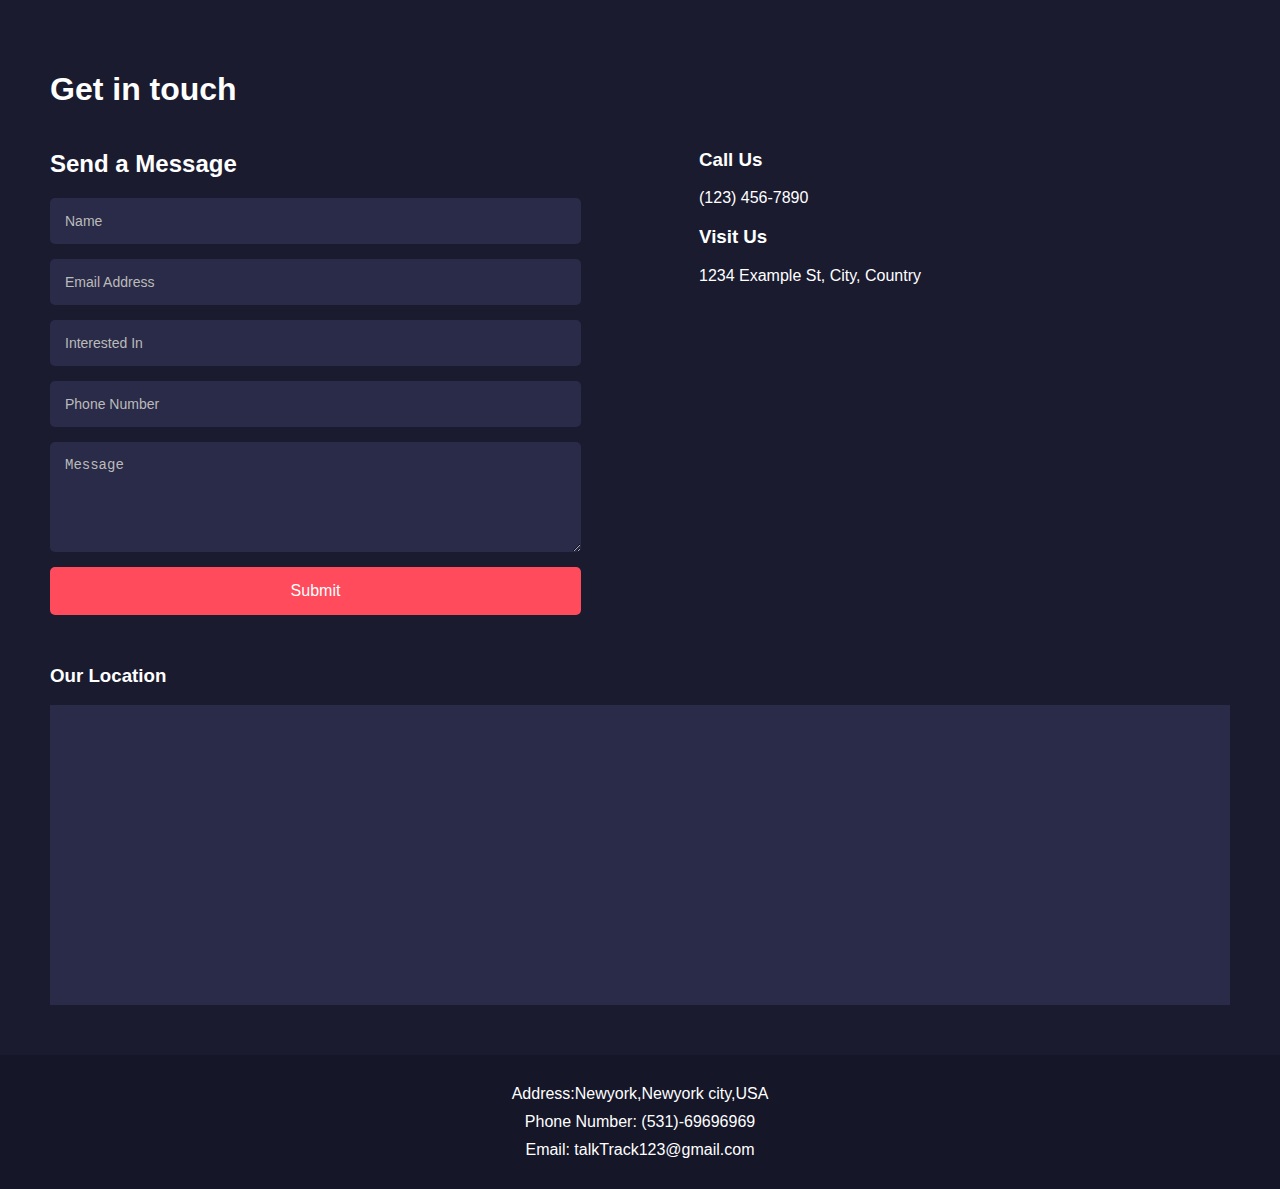
<file: new_solo_project/contact.html>
<!DOCTYPE html>
<html lang="en">
<head>
    <meta charset="UTF-8">
    <meta name="viewport" content="width=device-width, initial-scale=1.0">
    <title>Contact Page</title>
    <link rel="stylesheet" href="contact.css">
</head>
<body>
    <section class="contact">
        <h1>Get in touch</h1>
        <div class="contact-container">
            <div class="form-section">
                <h2>Send a Message</h2>
                <form>
                    <input type="text" placeholder="Name" required>
                    <input type="email" placeholder="Email Address" required>
                    <input type="text" placeholder="Interested In" required>
                    <input type="text" placeholder="Phone Number" required>
                    <textarea placeholder="Message" rows="5"></textarea>
                    <button type="submit">Submit</button>
                </form>
            </div>
            <div class="contact-info">
                <h3>Call Us</h3>
                <p>(123) 456-7890</p>
                <h3>Visit Us</h3>
                <p>1234 Example St, City, Country</p>
            </div>
        </div>
        <div class="map-section">
            <h3>Our Location</h3>
            <div class="map-embed">
                <!-- Embed Google Map here -->
                <iframe 
                src="https://www.google.com/maps/embed?pb=!1m18!1m12!1m3!1d3153.835434509311!2d144.96305771590642!3d-37.8136277425796!2m3!1f0!2f0!3f0!3m2!1i1024!2i768!4f13.1!3m3!1m2!1s0x6ad642af0f11fd81%3A0xf577d1f60c5b1a1!2sFederation%20Square!5e0!3m2!1sen!2sus!4v1620676514892!5m2!1sen!2sus" 
                width="100%" 
                height="300" 
                style="border:0;" 
                allowfullscreen="" 
                loading="lazy">
            </iframe>
            </div>
        </div>
    </section>
    
    <footer>
        <div class="footer-content">
            <p>Address:Newyork,Newyork city,USA</p>
            <p>Phone Number: (531)-69696969</p>
            <p>Email: talkTrack123@gmail.com</p>
        </div>
    </footer>
</body>
</html>
</file>
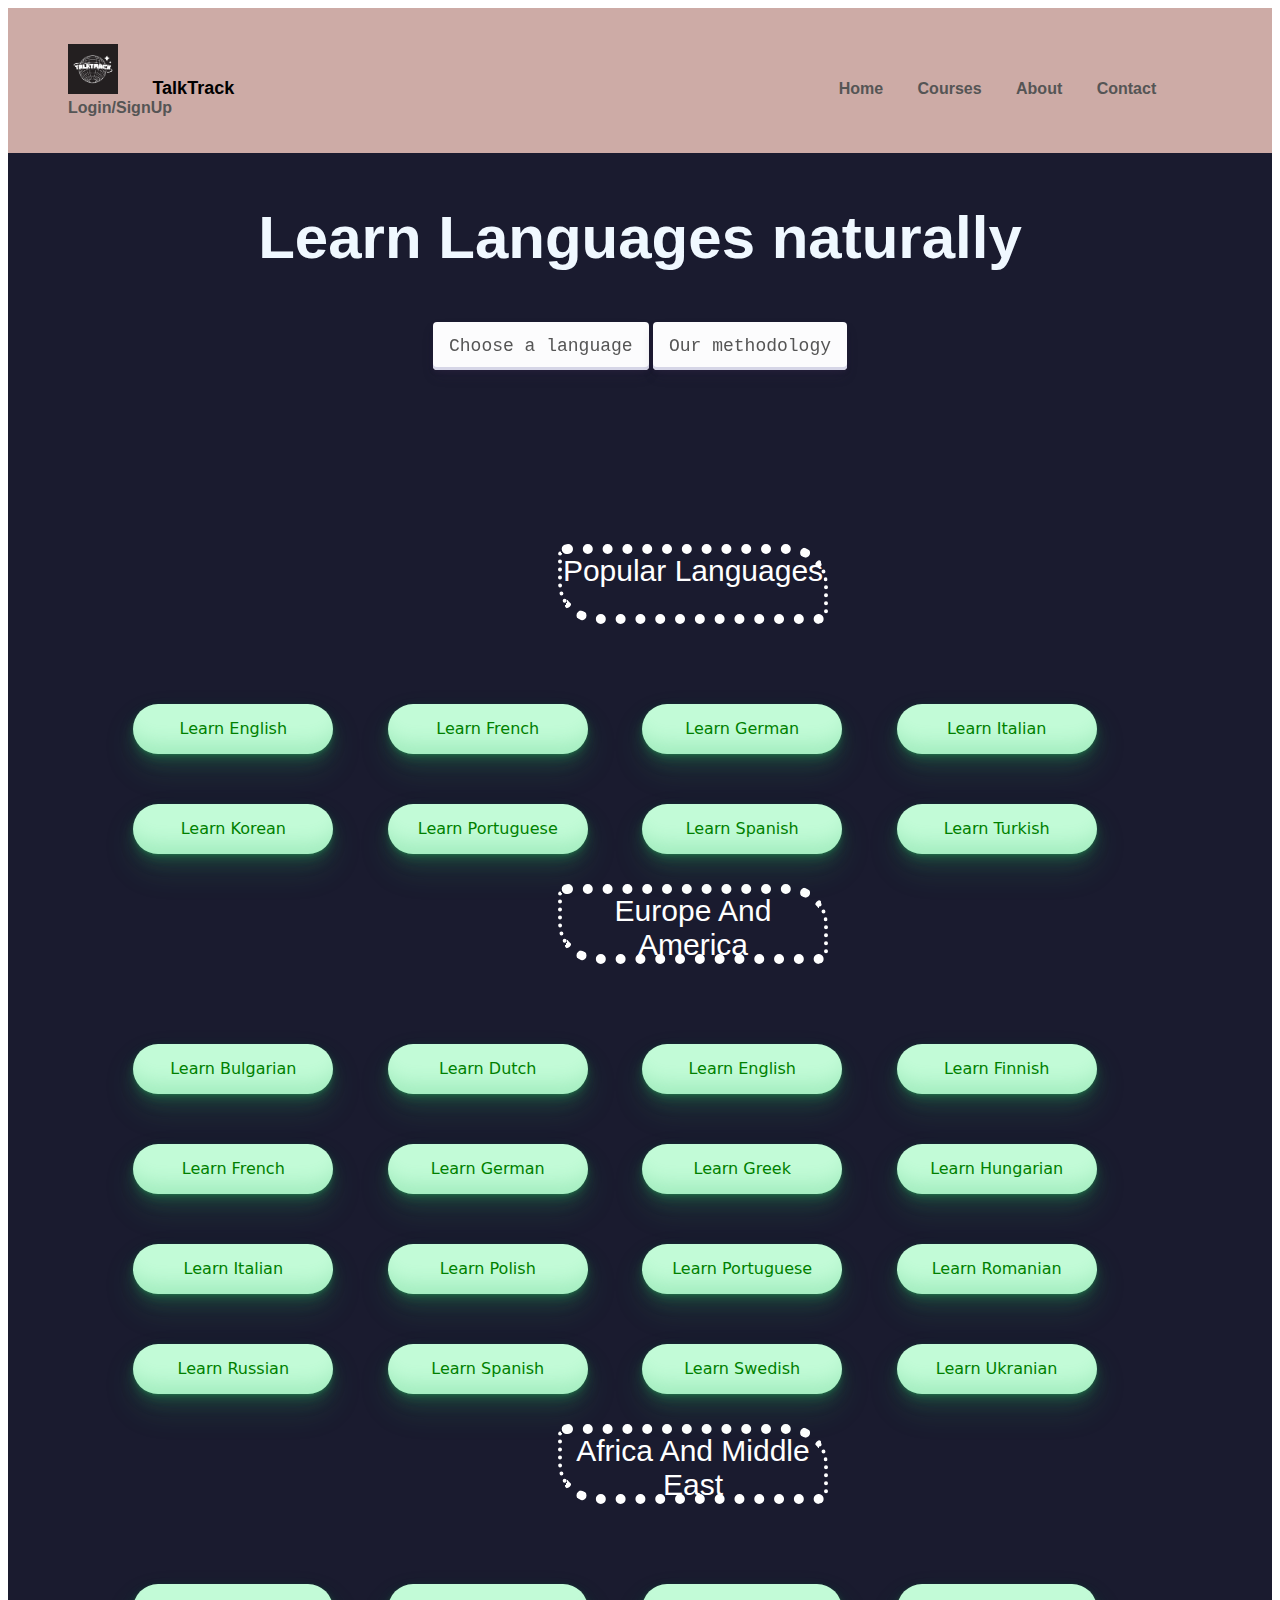
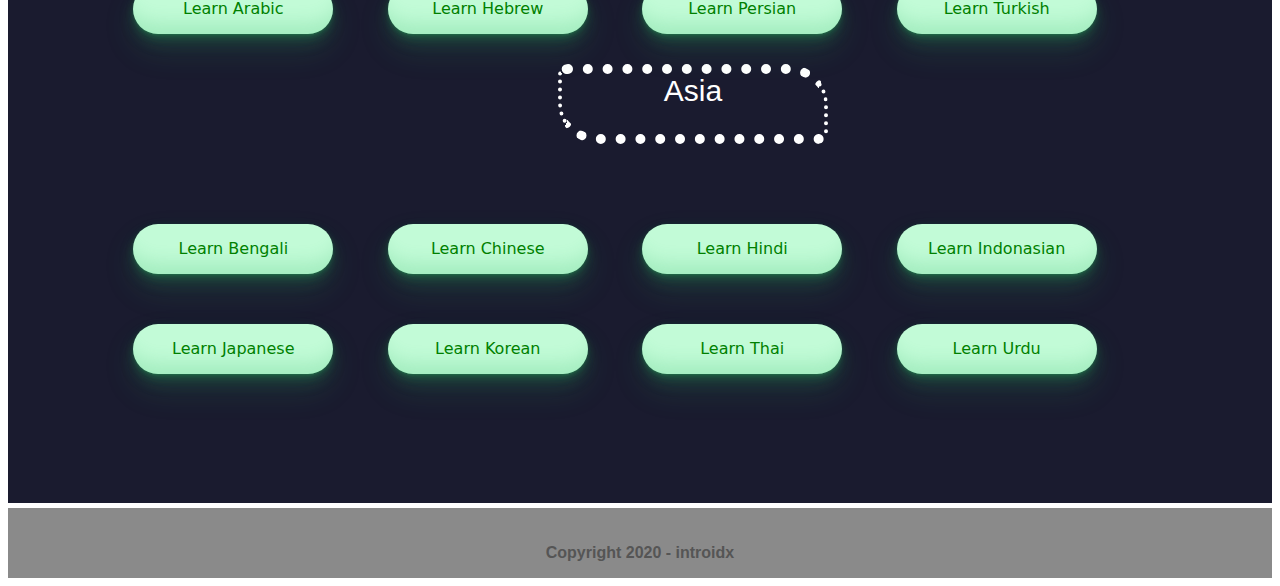
<file: new_solo_project/courses.html>
<!DOCTYPE html>
<html lang="en">
<head>
    <meta charset="UTF-8">
    <meta name="viewport" content="width=device-width, initial-scale=1.0">
    <title>Document</title>
    <link rel="stylesheet" href="courses.css">
</head>
<body>
    <div class="header">
        <div class="container">
          <div class="navbar">
            <nav>
              <ul id="MenuItems">
                <li id="logo"><img src="Black And White Globe Y2k Streetwear Logo.png" alt="TalkTrack Logo" style="height: 50px; width: 50px; margin-left: 0px;"></li>
                <li id="Tittle" style="margin-right: 600px; font-size: large; font-weight: bolder;">TalkTrack</li>
                <li><a href="index.html">Home</a></li>
                <li><a href="courses.html" target="_blank">Courses</a></li>
                <li><a href="about.html" target="_blank">About</a></li>
                <li><a href="contact.html" target="_blank">Contact</a></li>
                <li><a href="signup.html" target="_blank">Login/SignUp</a></li>
                <!-- TODo: 22:20 -->
          </div>
        </div>
    </div>
    <div class="main" id="Main_Courses">
        <h2 style="text-align: center; padding-top: 50px; font-size: 60px; color: aliceblue;">Learn Languages naturally</h2>
        <div class="Main_Button" style="text-align: center;">
            <button style="text-decoration: none !important;" class="button-66" id="button-66" role="button"><a href="#Boxxx">Choose a language</a></button>
            <button class="button-66" id="button-66" role="button"><a href="#Boxxx">Our methodology</a></button>
        </div>
        <br><br><br><br><br><br><br><br>
        <p id="Boxxx" class="Box" style="text-align: center; font-size: 30px;">Popular Languages</p> 
        <div id="Languages" style="text-align: center;">
            <div>
                <button class="button-33" id="button-33" role="button">Learn English</button>
                <button class="button-33" id="button-33" role="button">Learn French</button>
                <button class="button-33" id="button-33" role="button">Learn German</button>
                <button class="button-33" id="button-33" role="button">Learn Italian</button>
            </div>
            <div>
                <button class="button-33" id="button-33" role="button">Learn Korean</button>
                <button class="button-33" id="button-33" role="button">Learn Portuguese</button>
                <button class="button-33" id="button-33" role="button">Learn Spanish</button>
                <button class="button-33" id="button-33" role="button">Learn Turkish</button>
            </div>
            <p class="Box" style="text-align: center; font-size: 30px;">Europe And America</p>
            <div>
                <button class="button-33" id="button-33" role="button">Learn Bulgarian</button>
                <button class="button-33" id="button-33" role="button">Learn Dutch</button>
                <button class="button-33" id="button-33" role="button">Learn English</button>
                <button class="button-33" id="button-33" role="button">Learn Finnish</button>
            </div>
            <div>
                <button class="button-33" id="button-33" role="button">Learn French</button>
                <button class="button-33" id="button-33" role="button">Learn German</button>
                <button class="button-33" id="button-33" role="button">Learn Greek</button>
                <button class="button-33" id="button-33" role="button">Learn Hungarian</button>
            </div>
            <div>
                <button class="button-33" id="button-33" role="button">Learn Italian</button>
                <button class="button-33" id="button-33" role="button">Learn Polish</button>
                <button class="button-33" id="button-33" role="button">Learn Portuguese</button>
                <button class="button-33" id="button-33" role="button">Learn Romanian</button>
            </div>
            <div>
                <button class="button-33" id="button-33" role="button">Learn Russian</button>
                <button class="button-33" id="button-33" role="button">Learn Spanish</button>
                <button class="button-33" id="button-33" role="button">Learn Swedish</button>
                <button class="button-33" id="button-33" role="button">Learn Ukranian</button>
            </div>
            <p class="Box" style="text-align: center; font-size: 30px;">Africa And Middle East</p>
            <div>
                <button class="button-33" id="button-33" role="button">Learn Arabic</button>
                <button class="button-33" id="button-33" role="button">Learn Hebrew</button>
                <button class="button-33" id="button-33" role="button">Learn Persian</button>
                <button class="button-33" id="button-33" role="button">Learn Turkish</button>
            </div>
            <p class="Box" style="text-align: center; font-size: 30px;">Asia</p>
            <div>
                <button class="button-33" id="button-33" role="button">Learn Bengali</button>
                <button class="button-33" id="button-33" role="button">Learn Chinese</button>
                <button class="button-33" id="button-33" role="button">Learn Hindi</button>
                <button class="button-33" id="button-33" role="button">Learn Indonasian</button>
            </div>
            <div>
                <button class="button-33" id="button-33" role="button">Learn Japanese</button>
                <button class="button-33" id="button-33" role="button">Learn Korean</button>
                <button class="button-33" id="button-33" role="button">Learn Thai</button>
                <button class="button-33" id="button-33" role="button">Learn Urdu</button>
            </div>
        </div>
    </div>
    <footer>
        <p class="copyright" id="copyright-text">Copyright 2020 - introidx</p>
    </footer>
</body>
</html>
</file>
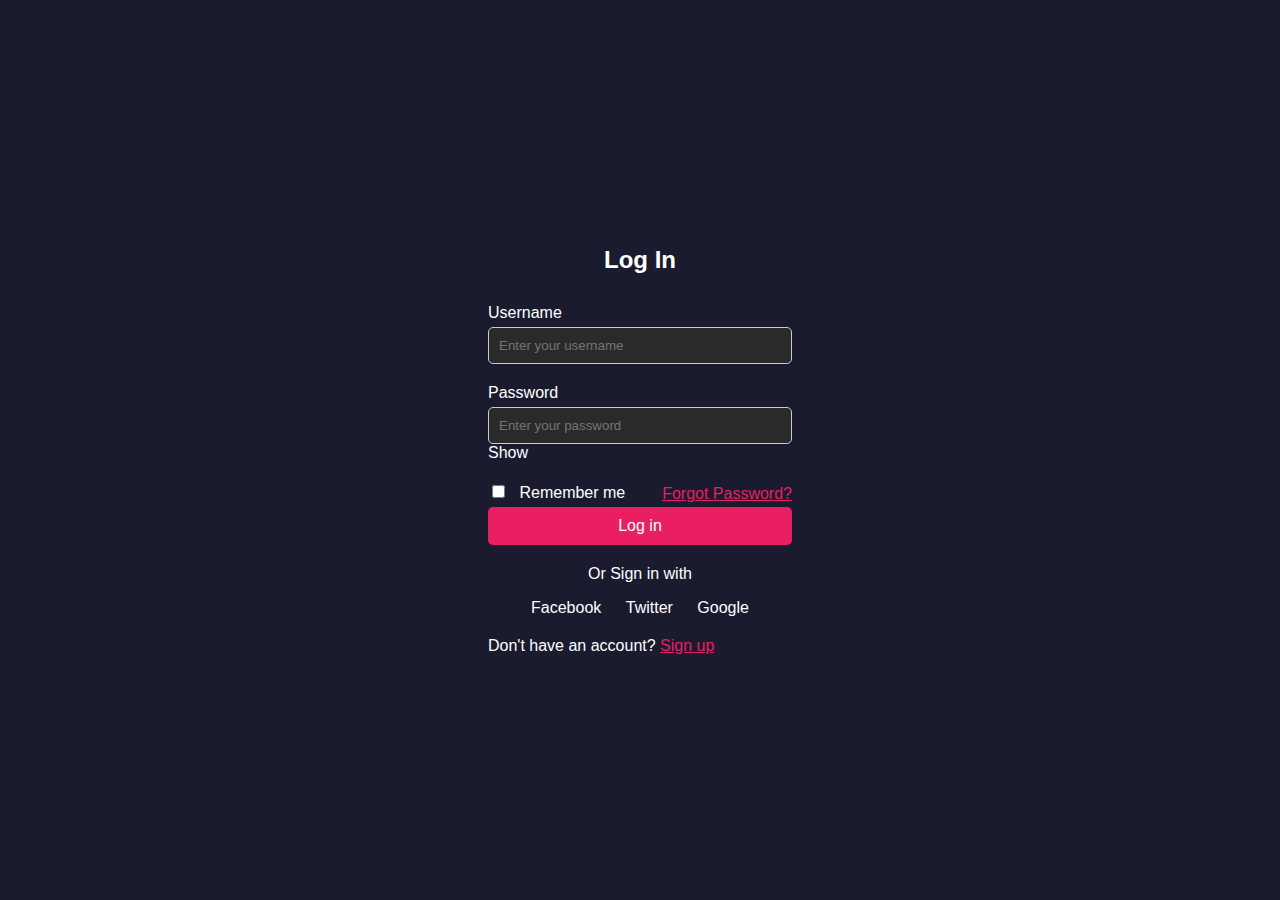
<file: new_solo_project/login.html>
<!DOCTYPE html>
<html lang="en">
<head>
    <meta charset="UTF-8">
    <meta name="viewport" content="width=device-width, initial-scale=1.0">
    <title>Document</title>
    <link rel="stylesheet" href="login.css">
</head>
<body>
    <div class="form-container login-container">
        <form>
            <h1>Log In</h1>
            <div class="input-group">
                <label for="username">Username</label>
                <input type="text" id="username" placeholder="Enter your username" required>
            </div>
            <div class="input-group">
                <label for="password">Password</label>
                <input type="password" id="password" placeholder="Enter your password" required>
                <span class="show-password">Show</span>
            </div>
            <div class="options">
                <label>
                    <input type="checkbox"> Remember me
                </label>
                <a href="#" class="forgot-password">Forgot Password?</a>
            </div>
            <button type="submit">Log in</button>
            <div class="social-signin">
                <p>Or Sign in with</p>
                <div class="social-icons">
                    <a href="https://www.facebook.com/login/" class="facebook">Facebook</a>
                    <a href="https://x.com/i/flow/login" class="">Twitter</a>
                    <a href="https://accounts.google.com/lifecycle/steps/signup/name?ddm=1&dsh=S1107468799:1728103201642547&flowEntry=SignUp&flowName=GlifWebSignIn&TL=APps6eabaUP_0c2HOy8k9ZZPp0mxbtGpHWbqrJx5vt9-7oI5sSxM6Vg44rnQ_mxX" class="google">Google</a>
                </div>
            </div>
            <p>Don't have an account? <a href="signup.html">Sign up</a></p>
        </form>
    </div>

</body>
</html>
</file>
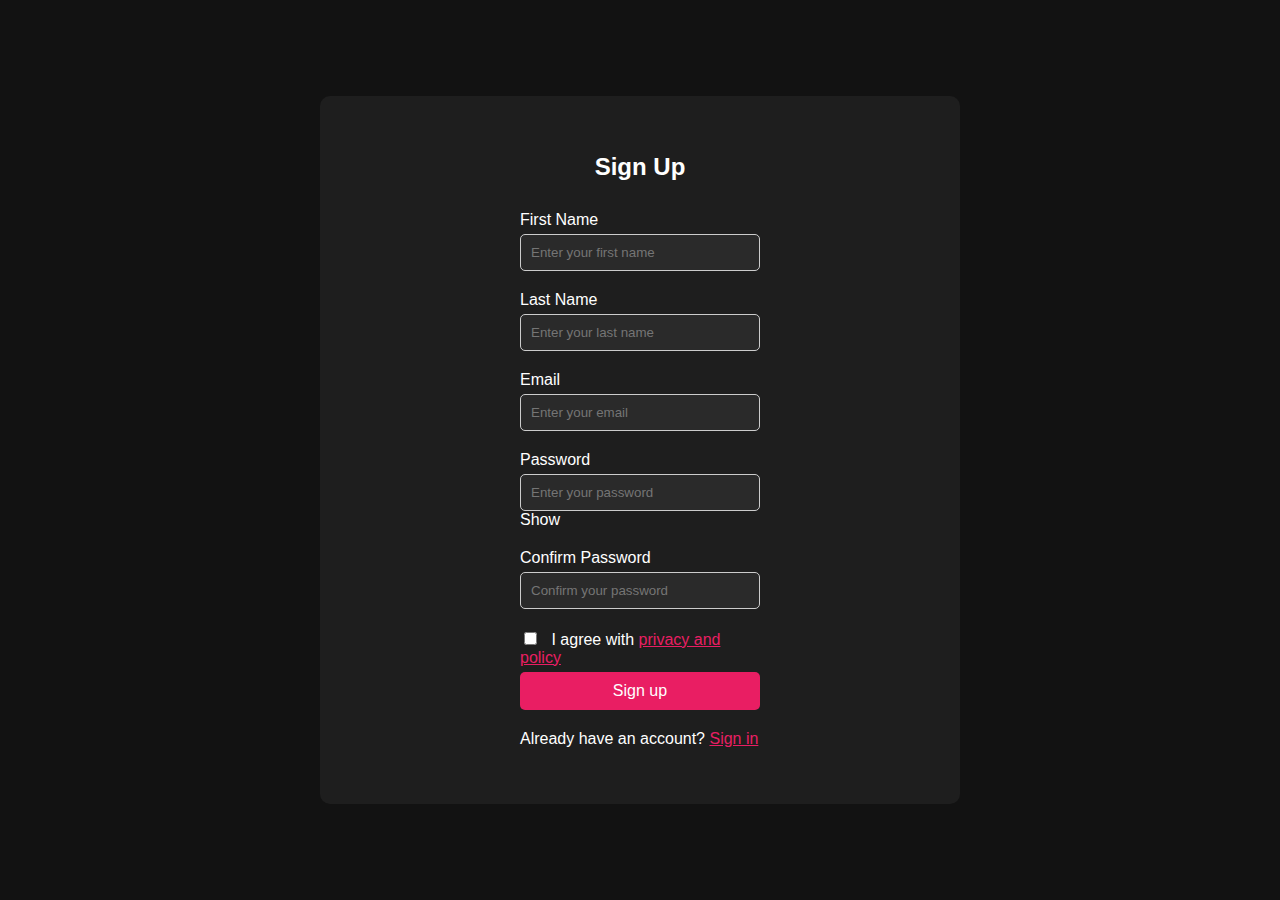
<file: new_solo_project/signup.html>
<!DOCTYPE html>
<html lang="en">
<head>
    <meta charset="UTF-8">
    <meta name="viewport" content="width=device-width, initial-scale=1.0">
    <title>Login and Sign Up</title>
    <link rel="stylesheet" href="signup.css">
</head>
<body>
    <div class="container">
      
        <div class="form-container signup-container">
            <form>
                <h1>Sign Up</h1>
                <div class="input-group">
                    <label for="first-name">First Name</label>
                    <input type="text" id="first-name" placeholder="Enter your first name" required>
                </div>
                <div class="input-group">
                    <label for="last-name">Last Name</label>
                    <input type="text" id="last-name" placeholder="Enter your last name" required>
                </div>
                <div class="input-group">
                    <label for="email">Email</label>
                    <input type="email" id="email" placeholder="Enter your email" required>
                </div>
                <div class="input-group">
                    <label for="signup-password">Password</label>
                    <input type="password" id="signup-password" placeholder="Enter your password" required>
                    <span class="show-password">Show</span>
                </div>
                <div class="input-group">
                    <label for="confirm-password">Confirm Password</label>
                    <input type="password" id="confirm-password" placeholder="Confirm your password" required>
                    
                </div>
                <div class="options">
                    <label>
                        <input type="checkbox" required> I agree with <a href="#">privacy and policy</a>
                    </label>
                </div>
                <button type="submit">Sign up</button>
                <p>Already have an account? <a href="login.html" >Sign in</a></p>
            </form>
        </div>
    </div>
</body>
</html>
</file>
<file: new_solo_project/contact.css>
body {
    font-family: Arial, sans-serif;
    background-color: #1a1b2f;
    color: #fff;
    margin: 0;
    padding: 0;
}

h1, h2, h3 {
    color: #ffffff;
}

a {
    color: #ff4b5c;
    text-decoration: none;
}

section.contact {
    padding: 50px;
    max-width: 1200px;
    margin: auto;
}

.contact-container {
    display: flex;
    justify-content: space-between;
}

.form-section,
.contact-info {
    width: 45%;
}

form {
    display: flex;
    flex-direction: column;
}

input, textarea {
    background-color: #2a2b48;
    border: none;
    color: #fff;
    padding: 15px;
    margin-bottom: 15px;
    border-radius: 5px;
    font-size: 14px;
}

input::placeholder, textarea::placeholder {
    color: #bbbbbb;
}

button {
    background-color: #ff4b5c;
    border: none;
    color: white;
    padding: 15px;
    font-size: 16px;
    cursor: pointer;
    border-radius: 5px;
}

button:hover {
    background-color: #e43a4b;
}

.contact-info p {
    margin: 10px 0;
}

.map-section {
    margin-top: 50px;
}

.map-embed {
    width: 100%;
    height: 300px;
    background-color: #2a2b48; 
}

footer {
    background-color: #151628;
    color: #fff;
    padding: 20px;
    text-align: center;
}

.footer-content p {
    margin: 10px 0;
}
</file>
<file: new_solo_project/courses.css>
#Main_Courses{
    background-color: #1a1b2f;
}
:root {
  --main-text-color: #555;
  --main-bg-color: #fff;
  --accent-color: #ff523b;
  --hover-color: #563434;
  --slate-gray: #8a8a8a;
  --smoth-pink: #ffd6d6;
}
body {
  
  font-family: "Poppins", sans-serif;
}
.navbar {
  margin-bottom: -50px;
  display: flex;
  align-items: center;
  padding: 20px;
  background-color: #cdaba6;
}
nav {
  flex: 1;
  text-align: left;
}
nav ul {
  display: inline-block;
  list-style-type: none;
}
nav ul li {
  display: inline-block;
  margin-right: 30px;
}
a {
  text-decoration: none;
  color: var(--main-text-color);
  ;
}
p {
  color: var(--main-text-color);
}
.navbar a {
  text-decoration: none;
  color: var(--main-text-color);
  font-weight: 600;
}
.navbar a:hover {
  color: var(--accent-color);
}
.button-33 {
  background-color: #c2fbd7;
  border-radius: 100px;
  width: 200px;
  height: 50px;
  margin-right: 50px;
  margin-top: 50px;
  box-shadow: rgba(44, 187, 99, .2) 0 -25px 18px -14px inset,rgba(44, 187, 99, .15) 0 1px 2px,rgba(44, 187, 99, .15) 0 2px 4px,rgba(44, 187, 99, .15) 0 4px 8px,rgba(44, 187, 99, .15) 0 8px 16px,rgba(44, 187, 99, .15) 0 16px 32px;
  color: green;
  cursor: pointer;
  display: inline-block;
  font-family: CerebriSans-Regular,-apple-system,system-ui,Roboto,sans-serif;
  padding: 7px 20px;
  text-align: center;
  text-decoration: none;
  transition: all 250ms;
  border: 0;
  font-size: 16px;
  user-select: none;
  -webkit-user-select: none;
  touch-action: manipulation;
}

.button-33:hover {
  box-shadow: rgba(44,187,99,.35) 0 -25px 18px -14px inset,rgba(44,187,99,.25) 0 1px 2px,rgba(44,187,99,.25) 0 2px 4px,rgba(44,187,99,.25) 0 4px 8px,rgba(44,187,99,.25) 0 8px 16px,rgba(44,187,99,.25) 0 16px 32px;
  transform: scale(1.23) rotate(-1deg);
}

.button-66 {
  align-items: center;
  appearance: none;
  background-color: #FCFCFD;
  border-radius: 4px;
  border-width: 0;
  box-shadow: rgba(45, 35, 66, 0.4) 0 2px 4px,rgba(45, 35, 66, 0.3) 0 7px 13px -3px,#D6D6E7 0 -3px 0 inset;
  box-sizing: border-box;
  color: #36395A;
  cursor: pointer;
  display: inline-flex;
  font-family: "JetBrains Mono",monospace;
  height: 48px;
  justify-content: center;
  line-height: 1;
  list-style: none;
  overflow: hidden;
  padding-left: 16px;
  padding-right: 16px;
  position: relative;
  text-align: left;
  text-decoration: none;
  transition: box-shadow .15s,transform .15s;
  user-select: none;
  -webkit-user-select: none;
  touch-action: manipulation;
  white-space: nowrap;
  will-change: box-shadow,transform;
  font-size: 18px;
}

.button-66:focus {
  box-shadow: #D6D6E7 0 0 0 1.5px inset, rgba(45, 35, 66, 0.4) 0 2px 4px, rgba(45, 35, 66, 0.3) 0 7px 13px -3px, #D6D6E7 0 -3px 0 inset;
}

.button-66:hover {
  box-shadow: rgba(45, 35, 66, 0.4) 0 4px 8px, rgba(45, 35, 66, 0.3) 0 7px 13px -3px, #D6D6E7 0 -3px 0 inset;
  transform: translateY(-2px);
}

.button-66:active {
  box-shadow: #D6D6E7 0 3px 7px inset;
  transform: translateY(2px);
}


.Box{
  width: 262px;
  height: 60px;
  background-color: #1a1b2f;
  color: white;
  border: dotted;
  border-width: 10px 4px;
  border-radius: 10px 40px;
  text-align: center;
  margin-left: 550px;
}

.copyright{
  text-align: center;
  font-weight: bolder;
  font-family: sans-serif;
}
footer{
  margin-top: 5px;
  padding-top: 20px;
  text-align: end;
  background-color: #8a8a8a;
  height: 50px;
}
#Main_Courses{
  height: 1950px;
}
</file>
<file: new_solo_project/login.css>
* {
    box-sizing: border-box;
}

body {
    font-family: Arial, sans-serif;
    background-color: #1a1b2f;
    color: #ffffff;
    display: flex;
    justify-content: center;
    align-items: center;
    height: 100vh;
    margin: 0;
}

.container {
    display: flex;
    background-color: #1e1e1e;
    border-radius: 10px;
    overflow: hidden;
    width: 70%;
    max-width: 900px;
    
}

.form-container {
    padding: 40px;
    width: 30%;
}

h1 {
    margin-bottom: 30px;
    font-size: 24px;
    text-align: center;
}

.input-group {
    margin-bottom: 20px;
}

label {
    display: block;
    margin-bottom: 5px;
}

input[type="text"],
input[type="password"],
input[type="email"] {
    width: 100%;
    padding: 10px;
    border: 1px solid #ccc;
    border-radius: 5px;
    background-color: #2a2a2a;
    color: #fff;
}

input[type="checkbox"] {
    margin-right: 10px;
}

button {
    background-color: #e91e63;
    color: white;
    padding: 10px;
    border: none;
    border-radius: 5px;
    cursor: pointer;
    width: 100%;
    font-size: 16px;
}

button:hover {
    background-color: #d81b60;
}

.options {
    display: flex;
    justify-content: space-between;
    align-items: center;
}

.forgot-password {
    color: #e91e63;
}

.social-signin {
    margin-top: 20px;
    text-align: center;
}

.social-icons {
    margin-top: 10px;
}

.social-icons a {
    margin: 0 10px;
    color: #ffffff;
    text-decoration: none;
}

.social-icons a:hover {
    text-decoration: underline;
}

p {
    margin-top: 20px;
}

a {
    color: #e91e63;
}
</file>
<file: new_solo_project/signup.css>
* {
    box-sizing: border-box;
}

body {
    font-family: Arial, sans-serif;
    background-color: #121212;
    color: #ffffff;
    display: flex;
    justify-content: center;
    align-items: center;
    height: 100vh;
    margin: 0;
}

.container {
    display: flex;
    background-color: #1e1e1e;
    border-radius: 10px;
    overflow: hidden;
    width: 50%;
    max-width: 900px;
    justify-content: center;
}

.form-container {
    padding: 40px;
    width: 50%;
    
}

h1 {
    margin-bottom: 30px;
    font-size: 24px;
    text-align: center;
}

.input-group {
    margin-bottom: 20px;
}

label {
    display: block;
    margin-bottom: 5px;
}

input[type="text"],
input[type="password"],
input[type="email"] {
    width: 100%;
    padding: 10px;
    border: 1px solid #ccc;
    border-radius: 5px;
    background-color: #2a2a2a;
    color: #fff;
}

input[type="checkbox"] {
    margin-right: 10px;
}

button {
    background-color: #e91e63;
    color: white;
    padding: 10px;
    border: none;
    border-radius: 5px;
    cursor: pointer;
    width: 100%;
    font-size: 16px;
}

button:hover {
    background-color: #d81b60;
}

.options {
    display: flex;
    justify-content: space-between;
    align-items: center;
}

.forgot-password {
    color: #e91e63;
}

.social-signin {
    margin-top: 20px;
    text-align: center;
}

.social-icons {
    margin-top: 10px;
}

.social-icons a {
    margin: 0 10px;
    color: #ffffff;
    text-decoration: none;
}

.social-icons a:hover {
    text-decoration: underline;
}

p {
    margin-top: 20px;
}

a {
    color: #e91e63;
}
</file>
